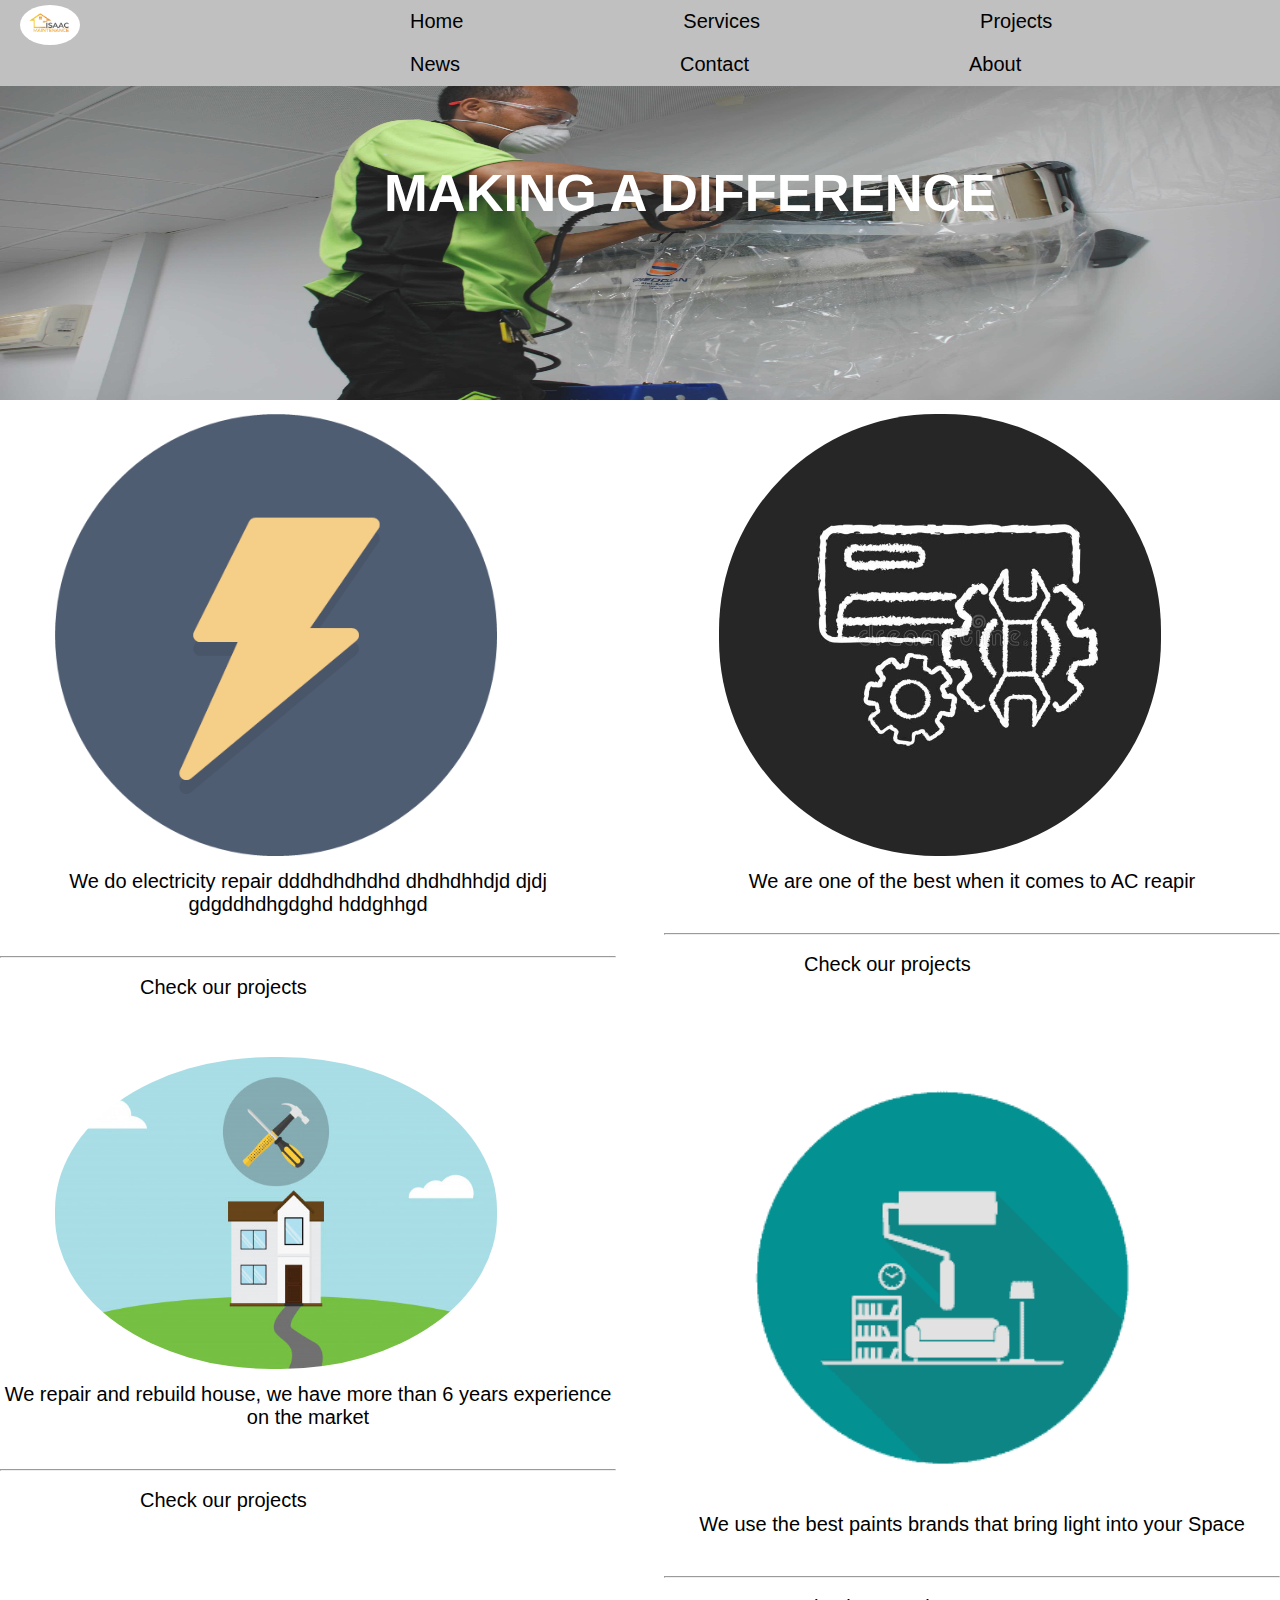
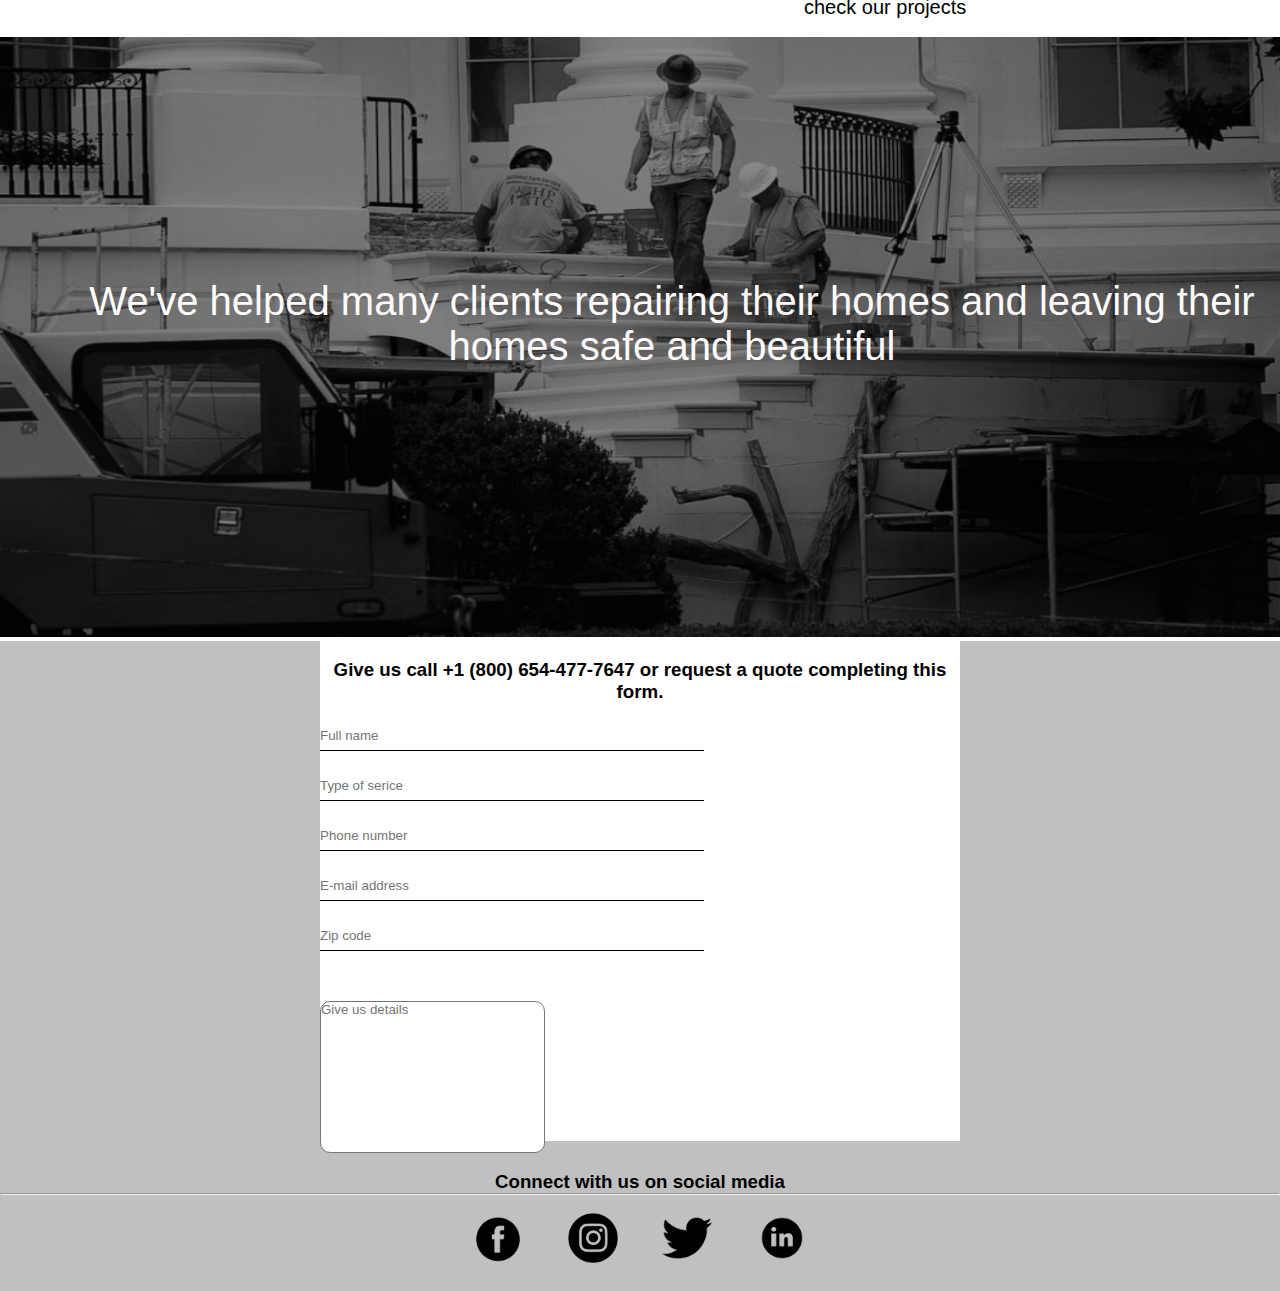
<file: index.html>
<!DOCTYPE html>
<html lang="en">
<head>
    <meta charset="UTF-8">
    <meta name="viewport" content="width=device-width, initial-scale=1.0">
    <link rel="stylesheet" href="style.css">
    
    <title>Document</title>
</head>
<body>
  
    

<nav class="header">


    <input type="checkbox" class="menu-btn" id="menu-btn">

    <label for="menu-btn" class="menu-icon"><span class="nav-icon"></span></label>

    <ul class="nav-bar">
        
        <li><img src="logo.JPG" alt="" width="60px"></li> 
        
<li>  <a href="#">Home</a></li>  
   <li><a href="Services/services.html">Services</a></li>  
   <li><a href="Projects/projects.html">Projects</a></li>  
 <li>  <a href="#">News</a></li>  
  <li><a href="Contacts/contacts.html">Contact</a></li>  
   <li><a href="#">About</a></li>  

    </ul>


</nav>

<main>


    
<div class="container">

<img src="first.jpg" alt="man reapiring" width="100%" height="800px">
<div class="phrase">
    <h2 >MAKING A DIFFERENCE</h2>

</div>

</div>


<div class="icons">

    <div class="icon-template">
<img src="electricity.png" alt="electricity" width="75%">
<p>We do electricity repair dddhdhdhdhd dhdhdhhdjd djdj gdgddhdhgdghd hddghhgd</p>

<hr>
</br>

<a href="#">Check our projects</a>
    </div>


   
        <div class="icon-template" >
<img src="AC.jpg" alt="AC" width="75%" style="border-radius: 49%;">
<p>We are one of the best when it comes to AC  reapir</p>

<hr>
</br>     

<a href="#">Check our projects</a>
</div>
    

    
        <div class="icon-template">
<img src="house.jpg" alt="house" width="75%" height="332px" style="border-radius: 49%;">
<p>We repair and rebuild house, we have more than 6 years experience on the market</p>

<hr>
        </br>

<a href="#" >Check our projects</a>
</div>
    



   
        <div class="icon-template">
<img src="paint.png" alt="paint" width="75%">
<p>We use the best paints brands that bring light into your Space </p>

<hr>
  </br>

<a href="#"> check our projects</a>

</div>
    

</div>


</br>

<div class="middle-image">

<img src="image4 2.jpg" alt="" width="100%" height="600px">

<div class="phrase2">
    
    <p >We've helped many clients repairing their homes and leaving their homes safe and beautiful</p>

</div>
</div>


<div class="form">

<div class="form-info">

    <form action="" method="GET">

    </br>
        <h3>Give us call +1 (800) 654-477-7647 or request a quote completing this form.</h3>
    </br>
    

<input type="text" name="fname" id="fname" placeholder="Full name">


<input type="text" name="tservice" id="tservice" placeholder="Type of serice">


<input type="text" name="pnumber" id="pnumber" placeholder="Phone number">


<input type="text" name="email" id="email" placeholder="E-mail address">


<input type="text" name="zip" id="zip" placeholder="Zip code">


<textarea name="textarea" id="textarea" cols="26" rows="10" placeholder="Give us details" ></textarea>




    </form>

</div>


</div>



</main>


<Footer>

<h3>Connect with us on social media</h3>
<hr>
<br/>

    <a href=""><img src="facebook.webp" alt="facebook icon" width="50px"></a>
    
    <a href=""><img src="instagram.png" alt="instagram icon" width="50px"></a>
    
    <a href=""><img src="Twitter.webp" alt="twitter icon" width="50px"></a>
    
    <a href=""><img src="Linkedin.webp" alt="Linkedin icon" width="50px"></a>

    
    </Footer>




</body>
</html>
</file>
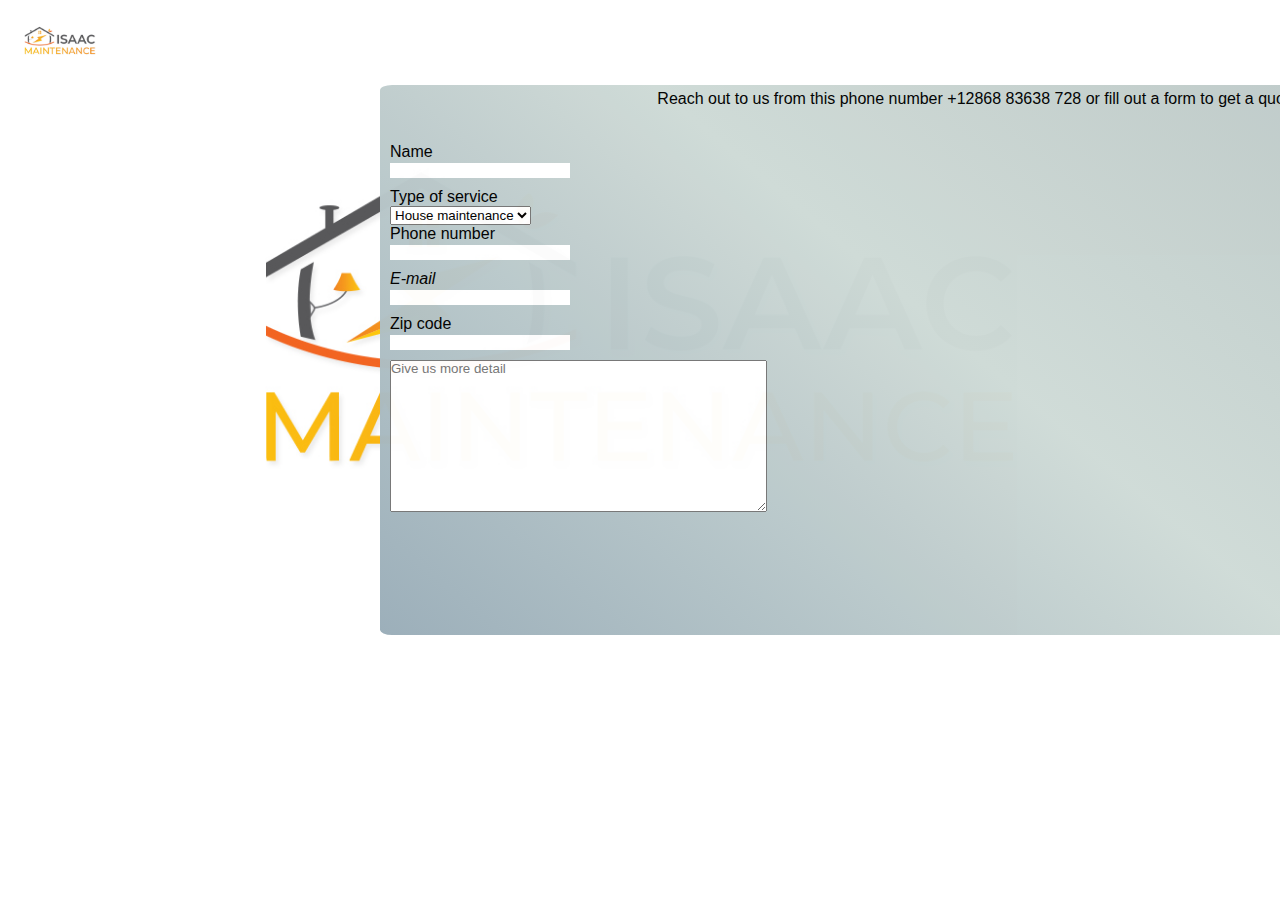
<file: Contacts/contacts.html>
<!DOCTYPE html>
<html lang="en">
<head>
    <meta charset="UTF-8">
    <meta name="viewport" content="width=device-width, initial-scale=1.0">
    <link rel="stylesheet" href="contacts.css">
    <title>Contacts</title>
</head>
<body>
    
<header>

    <a href="../index.html"><img src="logo.JPG" alt="logos" width="120px"></a>

</header>


<main>

<div>
    <p>Reach out to us from this phone number +12868 83638 728 or fill out a form to get a quote.</p>
</div>

<div class="form-input">

    <form action="">

<label for="name">Name</label>

<input type="text" name="name" id="name">

<label for="typeservice">Type of service</label>
<select name="typeservice" id="typeservice">

<option value="Housemaintenance">House maintenance</option>
<option value="Housemaintenance">Painting</option>
<option value="Housemaintenance">Electricity</option>
<option value="Housemaintenance">AC Repair</option>


</select>


<label for="phone">Phone number</label>
<input type="text" name="phone" id="phone">

<address>
<label for="email">E-mail</label>
<input type="email" name="email" id="email">
</address>

<label for="zip">Zip code</label>
<input type="text" id="zip" name="zip">

<textarea name="" id="" cols="45" rows="10" placeholder="Give us more detail"></textarea>

    </form>


</div>


</main>

</body>
</html>
</file>
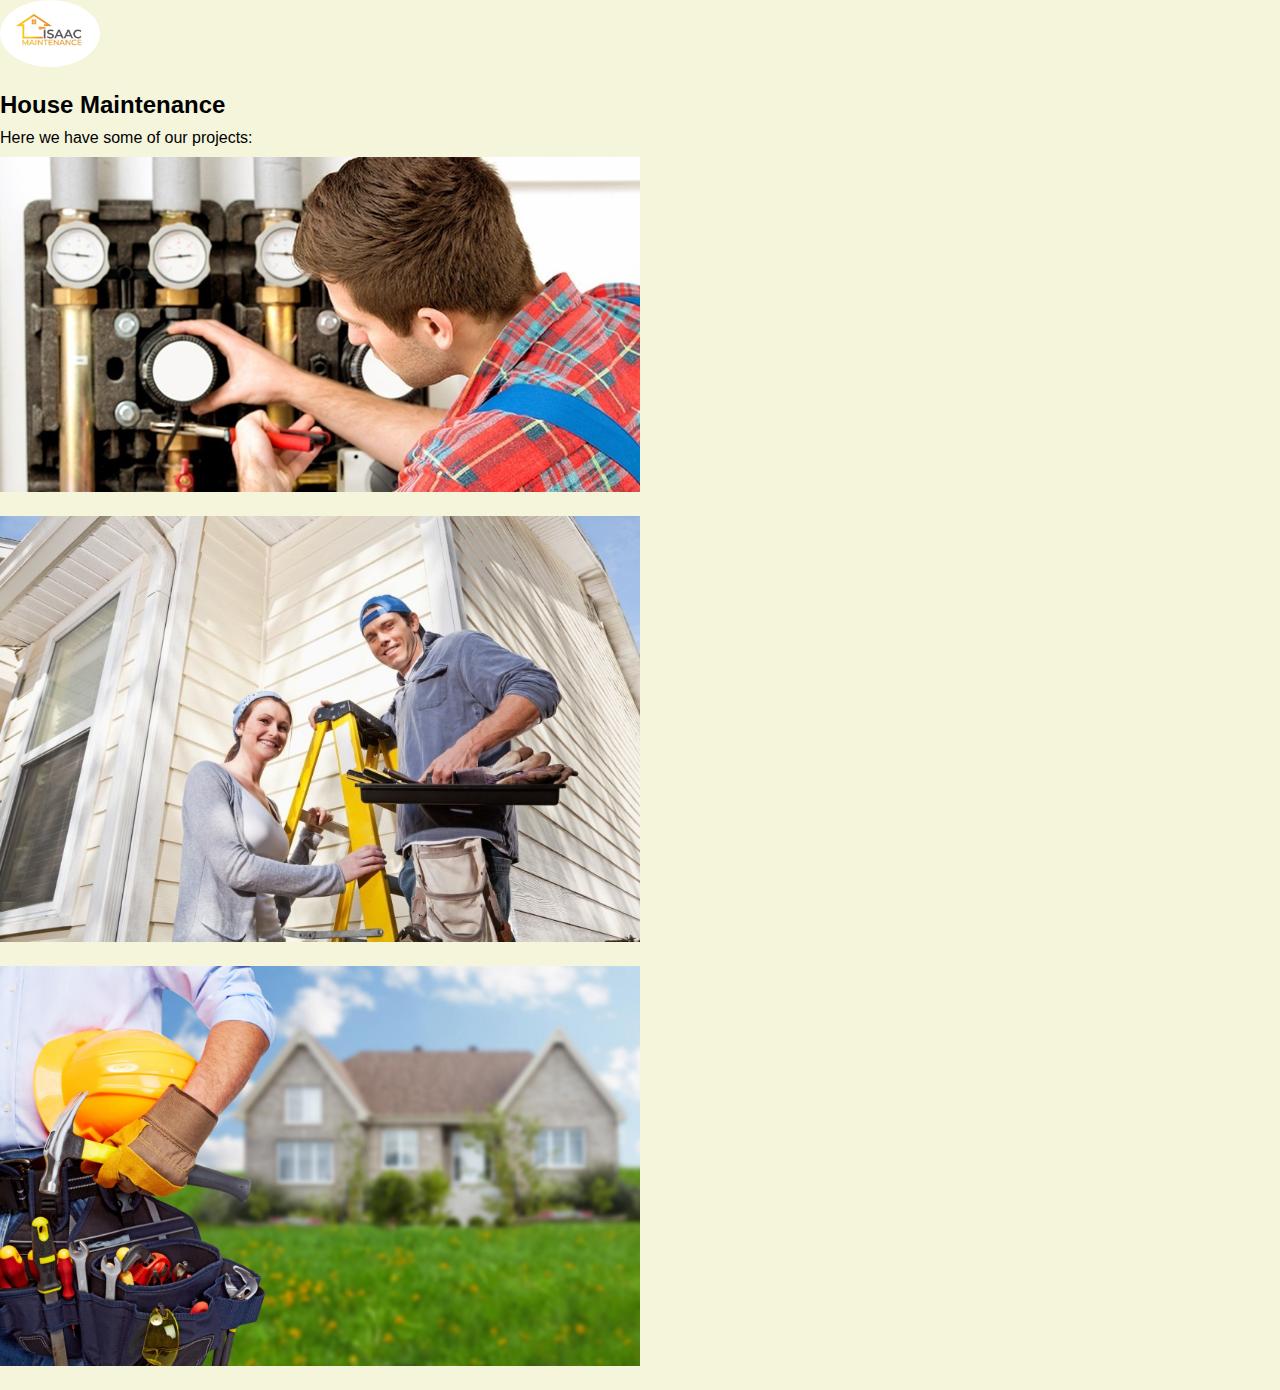
<file: Projects/projects.html>
<!DOCTYPE html>
<html lang="en">
<head>
    <meta charset="UTF-8">
    <meta name="viewport" content="width=device-width, initial-scale=1.0">
    <link rel="stylesheet" href="projects.css">
    <title>Projects</title>
</head>
<body>
    
    <header> 
    
        <a href="../index.html" ><img src="logo.JPG" alt="logo" width="100px" style="border-radius: 50%;"></a>
    
    </header>
    
    <main>
    
    <div class="maintenance">
        <h2>House Maintenance</h2>

        <P>Here we have some of our projects:</P>
        
<img src="maintenance.jpeg" alt="" width="50%">


<img src="painting.jpeg" alt="" width="50%">

<img src="electricity.jpeg" alt="" width="50%">



    </div>
    
    
    
    
    </main>


</body>
</html>
</file>
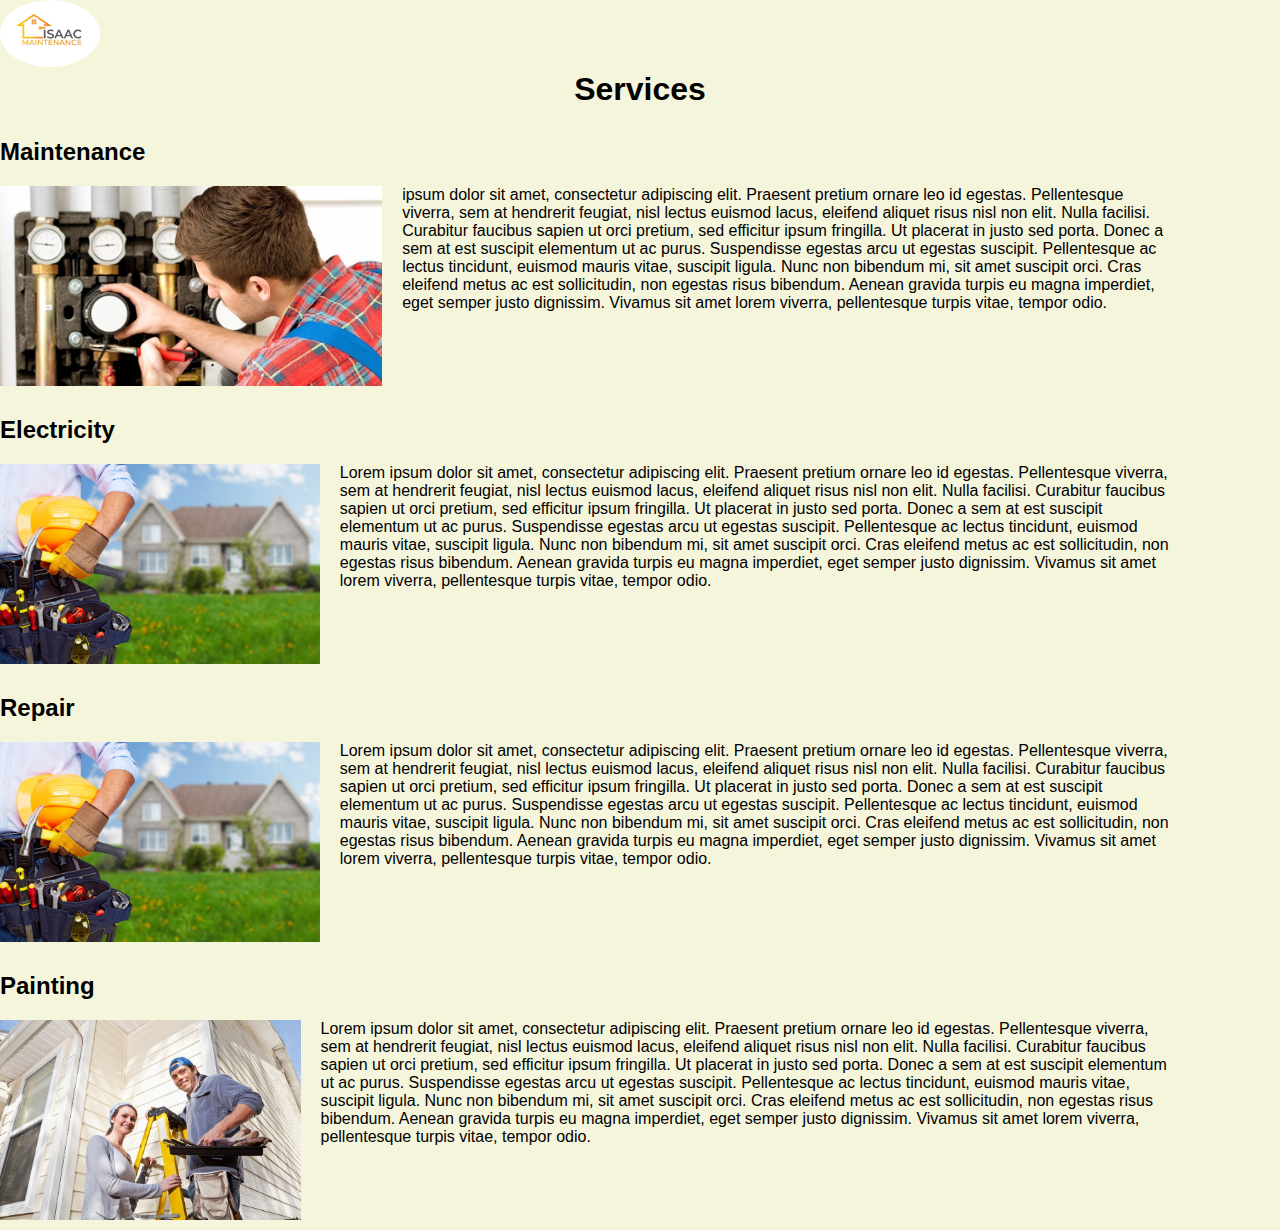
<file: Services/services.html>
<!DOCTYPE html>
<html lang="en">
<head>
    <meta charset="UTF-8">
    <meta name="viewport" content="width=device-width, initial-scale=1.0">
    <link rel="stylesheet" href="services.css">
    <title>Services</title>
</head>
<body>

    <header>

       <a href="../index.html"><img src="logo.JPG" alt="" width="100px" style="border-radius: 50%;"></a>
 
    </header>

<main class="container-services">

<h1>Services</h1>

<h2>Maintenance</h2>

<div class="maintenance">

<img src="maintenance.jpeg" alt="maintenance" width="25%">

<figcaption> ipsum dolor sit amet, consectetur adipiscing elit. Praesent pretium ornare leo id egestas. Pellentesque viverra, sem at hendrerit feugiat, nisl lectus euismod lacus, eleifend aliquet risus nisl non elit. Nulla facilisi. Curabitur faucibus sapien ut orci pretium, sed efficitur ipsum fringilla. Ut placerat in justo sed porta. Donec a sem at est suscipit elementum ut ac purus. Suspendisse egestas arcu ut egestas suscipit. Pellentesque ac lectus tincidunt, euismod mauris vitae, suscipit ligula. Nunc non bibendum mi, sit amet suscipit orci. Cras eleifend metus ac est sollicitudin, non egestas risus bibendum. Aenean gravida turpis eu magna imperdiet, eget semper justo dignissim. Vivamus sit amet lorem viverra, pellentesque turpis vitae, tempor odio.

</figcaption>

</div>

<h2>Electricity</h2>

<div class="electricity">

<img src="electricity.jpeg" alt="electricity" width="26.6%">

<figcaption>Lorem ipsum dolor sit amet, consectetur adipiscing elit. Praesent pretium ornare leo id egestas. Pellentesque viverra, sem at hendrerit feugiat, nisl lectus euismod lacus, eleifend aliquet risus nisl non elit. Nulla facilisi. Curabitur faucibus sapien ut orci pretium, sed efficitur ipsum fringilla. Ut placerat in justo sed porta. Donec a sem at est suscipit elementum ut ac purus. Suspendisse egestas arcu ut egestas suscipit. Pellentesque ac lectus tincidunt, euismod mauris vitae, suscipit ligula. Nunc non bibendum mi, sit amet suscipit orci. Cras eleifend metus ac est sollicitudin, non egestas risus bibendum. Aenean gravida turpis eu magna imperdiet, eget semper justo dignissim. Vivamus sit amet lorem viverra, pellentesque turpis vitae, tempor odio.</figcaption>

</div>


<h2>Repair</h2>

<div class="repair">
    

<img src="electricity.jpeg" alt="" width="26.6%">

<figcaption>Lorem ipsum dolor sit amet, consectetur adipiscing elit. Praesent pretium ornare leo id egestas. Pellentesque viverra, sem at hendrerit feugiat, nisl lectus euismod lacus, eleifend aliquet risus nisl non elit. Nulla facilisi. Curabitur faucibus sapien ut orci pretium, sed efficitur ipsum fringilla. Ut placerat in justo sed porta. Donec a sem at est suscipit elementum ut ac purus. Suspendisse egestas arcu ut egestas suscipit. Pellentesque ac lectus tincidunt, euismod mauris vitae, suscipit ligula. Nunc non bibendum mi, sit amet suscipit orci. Cras eleifend metus ac est sollicitudin, non egestas risus bibendum. Aenean gravida turpis eu magna imperdiet, eget semper justo dignissim. Vivamus sit amet lorem viverra, pellentesque turpis vitae, tempor odio.</figcaption>

</div>

<h2>Painting</h2>

<div class="painting">


<img src="painting.jpeg" alt="" width="26.6%">

<figcaption>Lorem ipsum dolor sit amet, consectetur adipiscing elit. Praesent pretium ornare leo id egestas. Pellentesque viverra, sem at hendrerit feugiat, nisl lectus euismod lacus, eleifend aliquet risus nisl non elit. Nulla facilisi. Curabitur faucibus sapien ut orci pretium, sed efficitur ipsum fringilla. Ut placerat in justo sed porta. Donec a sem at est suscipit elementum ut ac purus. Suspendisse egestas arcu ut egestas suscipit. Pellentesque ac lectus tincidunt, euismod mauris vitae, suscipit ligula. Nunc non bibendum mi, sit amet suscipit orci. Cras eleifend metus ac est sollicitudin, non egestas risus bibendum. Aenean gravida turpis eu magna imperdiet, eget semper justo dignissim. Vivamus sit amet lorem viverra, pellentesque turpis vitae, tempor odio.</figcaption>

</div>


</main>



</body>
</html>
</file>
<file: style.css>
* {
    margin: 0;
    padding: 0;
    box-sizing: border-box;
    font-family: Arial, Helvetica, sans-serif;
  
}


.nav-bar  img
{
    border-radius: 50%;
    float: left;
    margin-top: 5px;
    margin-bottom: 15px;
    margin-left:-180px;
}

/*This is the beginning of nav bar using checkbox input*/
.header {

    background-color: silver;
    width: 100%;
    position: fixed;
    top: 0;
    z-index: 3;

}



.header  .nav-bar a:hover{
    color:rgb(66, 35, 35);
}
   








.header ul{
margin: 0;
padding: 0;
overflow: hidden;

}


.header  ul li a{

font-size: 20px;
font-family: Arial, Helvetica, sans-serif;
padding: 10px;
color: black;
text-decoration: none;
overflow: hidden;  
display: block;


}


.header .nav-bar{
    clear: both;
    max-height: 0;
    transition: max-height .2s ease-out;
}

.header .menu-icon{

padding: 28px 20px;
position: relative;
float:right;
cursor: pointer;

}


.header  .menu-icon .nav-icon{

background: #333;
display: block;
height: 2px;
width: 18px;
position: relative;
transition: background .2s ease-out;

}


.header  .menu-icon .nav-icon::before{

background: #333;
content: "";
display: block;
height: 100%;
width: 100%;
position: absolute;
top: 5px;
transition: all .2s ease-out;

}



.header  .menu-icon .nav-icon::after{

    background: #333;
    content: "";
    display: block;
    height: 100%;
    width: 100%;
    position: absolute;
    top: -5px;
    transition: all .2s ease-out;
    
    }
    

    .header  .menu-btn{

display: none; 

    }

    .header  .menu-btn:checked ~ .nav-bar{

max-height: 280px;
background: white;

    }

    .header  .menu-btn:checked ~ .menu-icon .nav-icon{

background: transparent;

    }

.header  .menu-btn:checked ~ .menu-icon .nav-icon::before{

    transform: rotate(-45deg);
    top: 0;
        
    }

    .header  .menu-btn:checked ~ .menu-icon .nav-icon::after{

        transform: rotate(45deg);
        top: 0;
        
    }

    @media (min-width:48em){
        .header li{

            float: left;
            list-style: none;
            padding-left:30px ;
        }

        .header ul a{
            text-align: center;
            padding: 20px 30px;
            
        }

        .header .nav-bar{
            clear: none;
            max-height: none;
          
        }

        .header .menu-icon{
display: none;

        } 
    }


    @media (min-width:1000px){
        .header li{
            justify-content: space-evenly;
            text-align: center;
            padding-left: 200px;
        }

        .header ul a{
            text-align: center;
            justify-items: center;
            
      
        } 

    

    }


.container{

    text-align: center;
    position: relative;

}


/* This the first photo on the top, making it responsive for mobile and tablet*/
@media only screen and(min-width:300px)
{
.phrase{
overflow: hidden;
    font-family: Arial, Helvetica, sans-serif;
    font-size: 35px;
    color: white;
    position: absolute;
    top:40% ;
 
text-align: center;
}    



}


@media (min-width:300px)
{
.phrase{
overflow: hidden;
    font-family: Arial, Helvetica, sans-serif;
    font-size: 35px;
    color: white;
    position: absolute;
    top:40% ;
 
text-align: center;
}    

.container img
{
    width: 100%;
   height: 400px;
  text-align: center;
}

}


@media (min-width:1000px){

    .container img{

width: 100%;



    }

    .phrase{
        overflow: hidden;
            font-family: Arial, Helvetica, sans-serif;
            font-size: 35px;
            color: white;
            position: absolute;
            top:40% ;
         left: 30%;
        text-align: center;
        } 

}

@media (min-width:300px){


}


.container img{

    opacity: 90%;
   
    

}


/*this the icon made with grids and is responsive using repeat*/

.icon-template{

background-color: white;  

}



         .icon-template img{

padding: 10px;
margin-left: 45px;

         }

.icon-template p{

    text-align: center;
    font-size: 20px;
    font-family: Arial, Helvetica, sans-serif;
  padding-bottom: 40px;

}

.icon-template a{


font-size: 20px;
font-family: Arial, Helvetica, sans-serif;
margin-left: 140px;
color: rgb(0, 0, 0);
text-decoration: none;
border-radius: 5%;


}

.icon-template a:hover{
color: silver;
}


.icons{
justify-content: center;
display: grid;
grid-template-columns: repeat(auto-fill,minmax(415px,1fr));
grid-template-rows: repeat(auto-fit, minmax(415px, 1fr));
width: 100%;
grid-gap: 3em;



}


/*This is the middle image where i made it resposnive using just text align to center.*/
.middle-image{

position: relative;
text-align: center;


}


.phrase2{
    font-family: Arial, Helvetica, sans-serif;
text-align: center;
color: rgb(255, 251, 251);
font-size: 40px;
position: absolute;
top: 40%;
left: 5%;
}

/*This is a form made also with grid and center and made it responsive also usong media query */

.form{
position: relative;
text-align: center;
background-color: silver;
width: 100%;
position: relative;
display: grid;
justify-content: space-evenly;
grid-template-columns: repeat(auto-fill,minmax(300px,1fr));;
grid-template-rows: repeat(auto-fill,minmax(500px,1fr));

}


.form-info
{
    left: 25%;
    text-align: center;
   background: white;
   width: 50%;
   height:500px;
   position: absolute;
   
}


 

@media screen and (min-width:700px){
.form-info input
{
 
    float: left;
    width:60%;
    min-height: 30px;
    margin-bottom: 20px;
    outline: none;
    border: none;
    border-bottom: 1px solid black;
    min-width: 300px;
    
    
}
}



@media(min-width:700px){
.form-info textarea
{
  float: left;
    resize: none;
    width: 225px;
    border-radius: 10px;
    margin-top: 30px;
    margin-right: 200px;
 
}




}

/*This is the footer where are located the social media links.*/


footer{
padding-top: 30px;
justify-content: space-between;
width: 100%;
height: 150px;
background: silver;
text-align: center;
}

footer a{

padding: 20px;
filter: invert(0);

}
</file>
<file: Contacts/contacts.css>
*
{
    padding: 0;
    margin: 0;
    box-sizing: border-box;
    font-family: Arial, Helvetica, sans-serif;
 
}

body
{
    background: url(logo.JPG);
    background-repeat: no-repeat;
    background-position: center;
}



main
{
    
    margin-left: 550px;
    width: 810px;
    height: 500px;
    background:linear-gradient(40deg,rgb(155, 174, 185),rgb(207, 219, 215),rgb(184, 197, 196));
    border-radius: 1%;
    opacity: 98%;
}


main p
{
    text-align: center;
    color: black;
    padding-top: 5px;
}



.form-input
{
    color: white;
    padding:30px 10px;
    width: 200px;
    margin-top: 5px;
 
    
}

.form-input label
{
    color: black;
    float: left;
    padding-right: 10px;
}

.form-input input
{
    width: 100%;
   border: none;
    margin-bottom: 10px;
    
    
   
}





@media (min-width:300px)
{
    body
    {
        background-size: cover;
background-position: center;
    }


    main
{
    
    margin-left: 100px;
    width: 300px;
    height: 500px;
    background:linear-gradient(40deg,rgb(155, 174, 185),rgb(207, 219, 215),rgb(184, 197, 196));
    border-radius: 1%;
    opacity: 98%;
}


main p
{
    text-align: center;
    color: black;
    padding-top: 5px;
}



.form-input
{
    color: white;
    padding:30px 10px;
    width: 200px;
    margin-top: 5px;
 
    
}

.form-input label
{
    color: black;
    float: left;
    padding-right: 10px;
}

.form-input input
{
    width: 100%;
   border: none;
    margin-bottom: 10px;
    
    
   
}





}



@media (min-width:700px)
{

    main
    {
        
        margin-left: 100px;
        width: 700px;
        height: 500px;
        background:linear-gradient(40deg,rgb(155, 174, 185),rgb(207, 219, 215),rgb(184, 197, 196));
        border-radius: 1%;
        opacity: 98%;
    }
    
    
    main p
    {
        text-align: center;
        color: black;
        padding-top: 5px;
    }
    
    
    
    .form-input
    {
        color: white;
        padding:30px 10px;
        width: 200px;
        margin-top: 5px;
     
        
    }
    
    .form-input label
    {
        color: black;
        float: left;
        padding-right: 10px;
    }
    
    .form-input input
    {
        width: 100%;
       border: none;
        margin-bottom: 10px;
        
        
       
    }
    


}


@media (min-width:1000px)
{

body
{
    background-position: center;
    background-size: cover;
    background-repeat: no-repeat;
}


    main
    {
        
        margin-left: 380px;
        width: 1200px;
        height: 550px;
        background:linear-gradient(40deg,rgb(155, 174, 185),rgb(207, 219, 215),rgb(184, 197, 196));
        border-radius: 1%;
        opacity: 98%;
    }

}
</file>
<file: Projects/projects.css>
*
{
    padding: 0;
    margin: 0;
    box-sizing: border-box;
    font-family: Arial, Helvetica, sans-serif;
    background-color: beige;
}



.maintenance h2 
{
    padding-top: 20px;
    margin-bottom:10px;
}

.maintenance p
{
    margin-bottom: 10px;
}

.maintenance img
{
    margin-bottom: 20px;
}
</file>
<file: Services/services.css>
*{
    padding: 0;
    margin: 0;
    box-sizing: border-box;
    font-family: Arial, Helvetica, sans-serif;
    background-color: beige;
}

/*
header h2{font-size: 15px;}

.container-services figcaption
{
    animation-name: letter;
    animation-duration: 3s;
   
    
}

@keyframes letter
{
    0%{background-color:beige;
        transform: scale(0.5);
    
  }

    50%{background-color: beige;
    transform: scale(0.7);}
    
  

    100%{background-color:beige;
    transform: scale(1);}
}
*/

header a 
{
    text-decoration: none;
    color: black;
}

.container-services img
{
margin-bottom:90px;
}


.container-services figcaption
{
    padding-right: 800px;
    padding-left: 20px;
}


.container-services h1 
{
    text-align: center;
    margin-bottom: 30px;

}

.container-services h2
{
    margin-bottom: 20px;
}

.maintenance
{
    display: flex;
}
 
.electricity
{
    display: flex;
}

.repair
{
    display: flex;
}

.painting
{
    display: flex;
}






@media (min-width:300px)
{
    .container-services figcaption
{
    padding-right: 10px;
    padding-left: 0;
   
}

.container-services img
{
    width: 40%;
    height: 200px;
    margin-bottom: 10px;
}

.container-services h1 
{
    text-align: center;
    margin-bottom: 30px;

}

.container-services h2
{
    margin-top: 20px;
}

.maintenance
{
    display: block;
}
 
.electricity
{
    display: block;
}

.repair
{
    display: block;
}

.painting
{
    display: block;
}

}

@media (min-width:768px)
{

    .container-services figcaption
    {
        padding-right: 100px;
        padding-left: 20px;
    }
    
    
    .container-services h1 
    {
        text-align: center;
        margin-bottom: 30px;
    
    }
    
    .container-services h2
    {
        margin-bottom: 20px;
    }
    
    .maintenance
    {
        display: flex;
    }
     
    .electricity
    {
        display: flex;
    }
    
    .repair
    {
        display: flex;
    }
    
    .painting
    {
        display: flex;
    }

}
</file>
